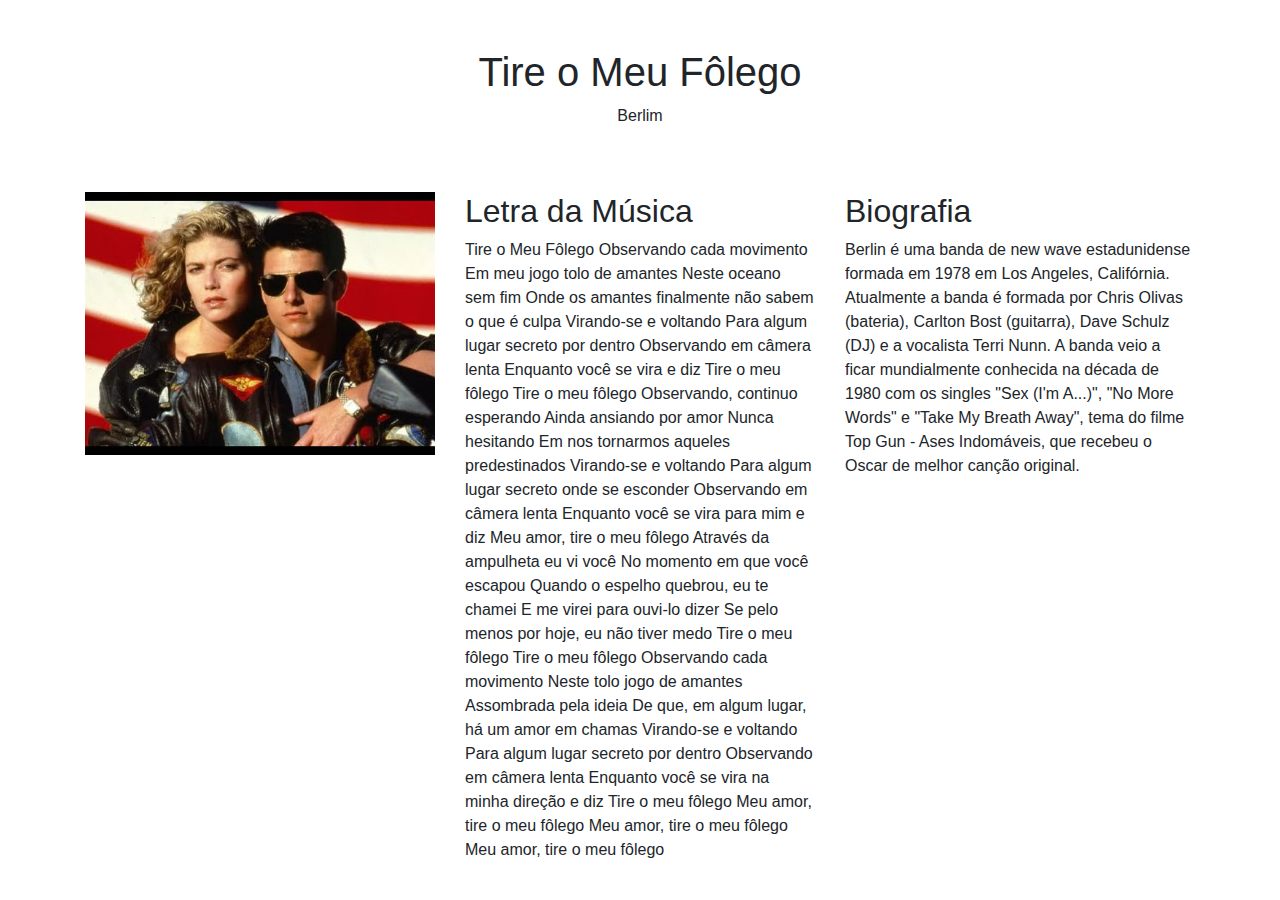
<file: DESNVOLVIMENTO DE FRAMEWORKS/index.html>
<!DOCTYPE html>
<html lang="pt-br">
<head>
    <meta charset="UTF-8">
    <meta name="viewport" content="width=device-width, initial-scale=1.0">
    <title>Página de Música</title>
    <!-- Inclua os links para os arquivos CSS do Bootstrap -->
    <link href="https://maxcdn.bootstrapcdn.com/bootstrap/4.5.2/css/bootstrap.min.css" rel="stylesheet">
</head>
<body>
    <div class="container">
        <!-- Linha 1: Nome da Música com o cantor ou banda -->
        <div class="row mt-5">
            <div class="col-12 text-center">
                <h1> Tire o Meu Fôlego </h1>
                <p>Berlim</p>
            </div>
        </div>

        <!-- Linha 2: Dividida em três colunas -->
        <div class="row mt-5">
            <!-- Coluna 1: Inserir uma foto do tema -->
            <div class="col-md-4">
                <img src="./assets/hqdefault.jpg" alt="Imagem do Tema" class="img-fluid">
            </div>

            <!-- Coluna 2: Inserir a letra da música original -->
            <div class="col-md-4">
                <h2>Letra da Música</h2>
                <p>
                    Tire o Meu Fôlego
                    Observando cada movimento
                    Em meu jogo tolo de amantes
                    Neste oceano sem fim
                    Onde os amantes finalmente não sabem o que é culpa

                    Virando-se e voltando
                    Para algum lugar secreto por dentro
                    Observando em câmera lenta
                    Enquanto você se vira e diz

                    Tire o meu fôlego
                    Tire o meu fôlego

                    Observando, continuo esperando
                    Ainda ansiando por amor
                    Nunca hesitando
                    Em nos tornarmos aqueles predestinados

                    Virando-se e voltando
                    Para algum lugar secreto onde se esconder
                    Observando em câmera lenta
                    Enquanto você se vira para mim e diz
                    Meu amor, tire o meu fôlego

                    Através da ampulheta eu vi você
                    No momento em que você escapou
                    Quando o espelho quebrou, eu te chamei
                    E me virei para ouvi-lo dizer
                    Se pelo menos por hoje, eu não tiver medo

                    Tire o meu fôlego
                    Tire o meu fôlego

                    Observando cada movimento
                    Neste tolo jogo de amantes
                    Assombrada pela ideia
                    De que, em algum lugar, há um amor em chamas

                    Virando-se e voltando
                    Para algum lugar secreto por dentro
                    Observando em câmera lenta
                    Enquanto você se vira na minha direção e diz

                    Tire o meu fôlego
                    Meu amor, tire o meu fôlego
                    Meu amor, tire o meu fôlego
                    Meu amor, tire o meu fôlego


</p>
            </div>

            <!-- Coluna 3: Inserir a biografia -->
            <div class="col-md-4">
                <h2>Biografia</h2>
                <p>
                    Berlin é uma banda de new wave estadunidense formada em 1978 em Los Angeles, Califórnia. Atualmente a banda é formada por Chris Olivas (bateria), Carlton Bost (guitarra), Dave Schulz (DJ) e a vocalista Terri Nunn. A banda veio a ficar mundialmente conhecida na década de 1980 com os singles "Sex (I'm A...)", "No More Words" e "Take My Breath Away", tema do filme Top Gun - Ases Indomáveis, que recebeu o Oscar de melhor canção original.
                </p>
            </div>
        </div>
    </div>

    <!-- Inclua os scripts JavaScript do Bootstrap (jQuery e Popper.js) e o Bootstrap.js -->
    <script src="https://code.jquery.com/jquery-3.5.1.slim.min.js"></script>
    <script src="https://cdn.jsdelivr.net/npm/@popperjs/core@2.5.3/dist/umd/popper.min.js"></script>
    <script src="https://maxcdn.bootstrapcdn.com/bootstrap/4.5.2/js/bootstrap.min.js"></script>
</body>
</html>
</file>
